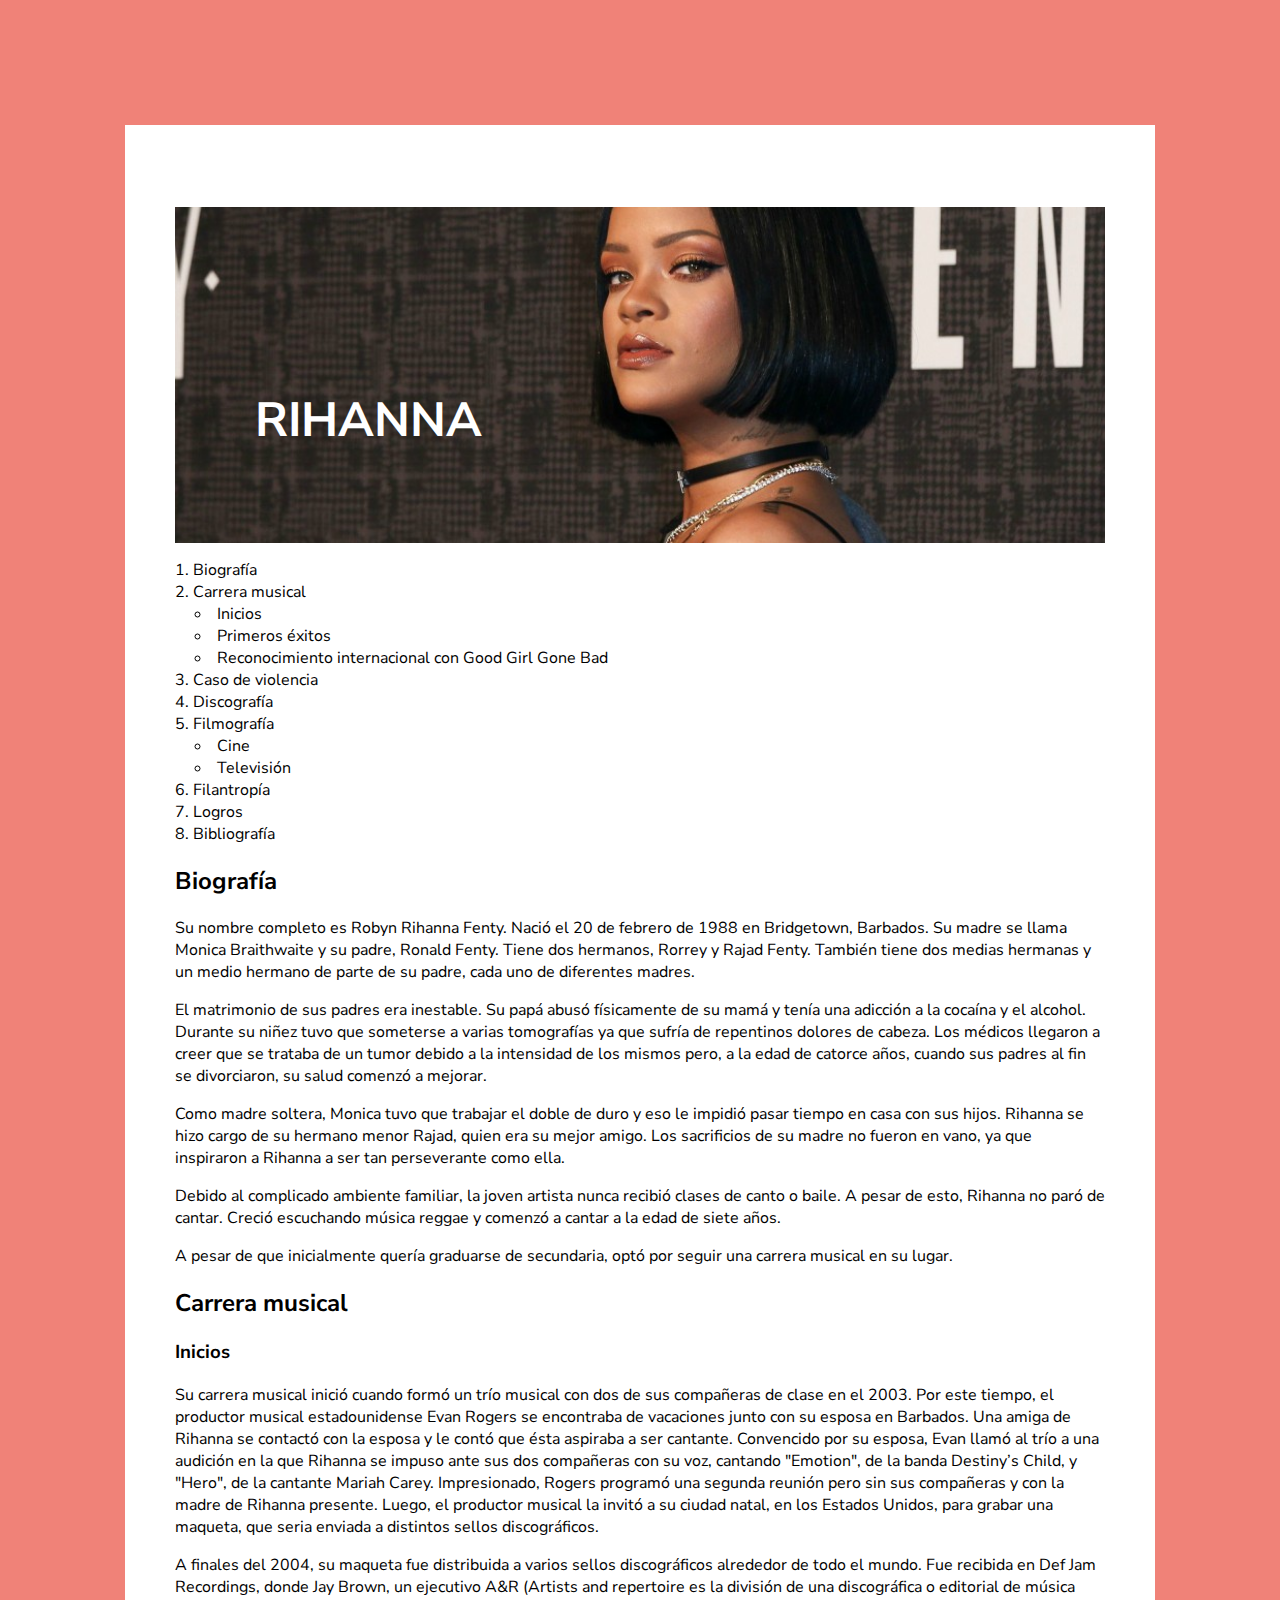
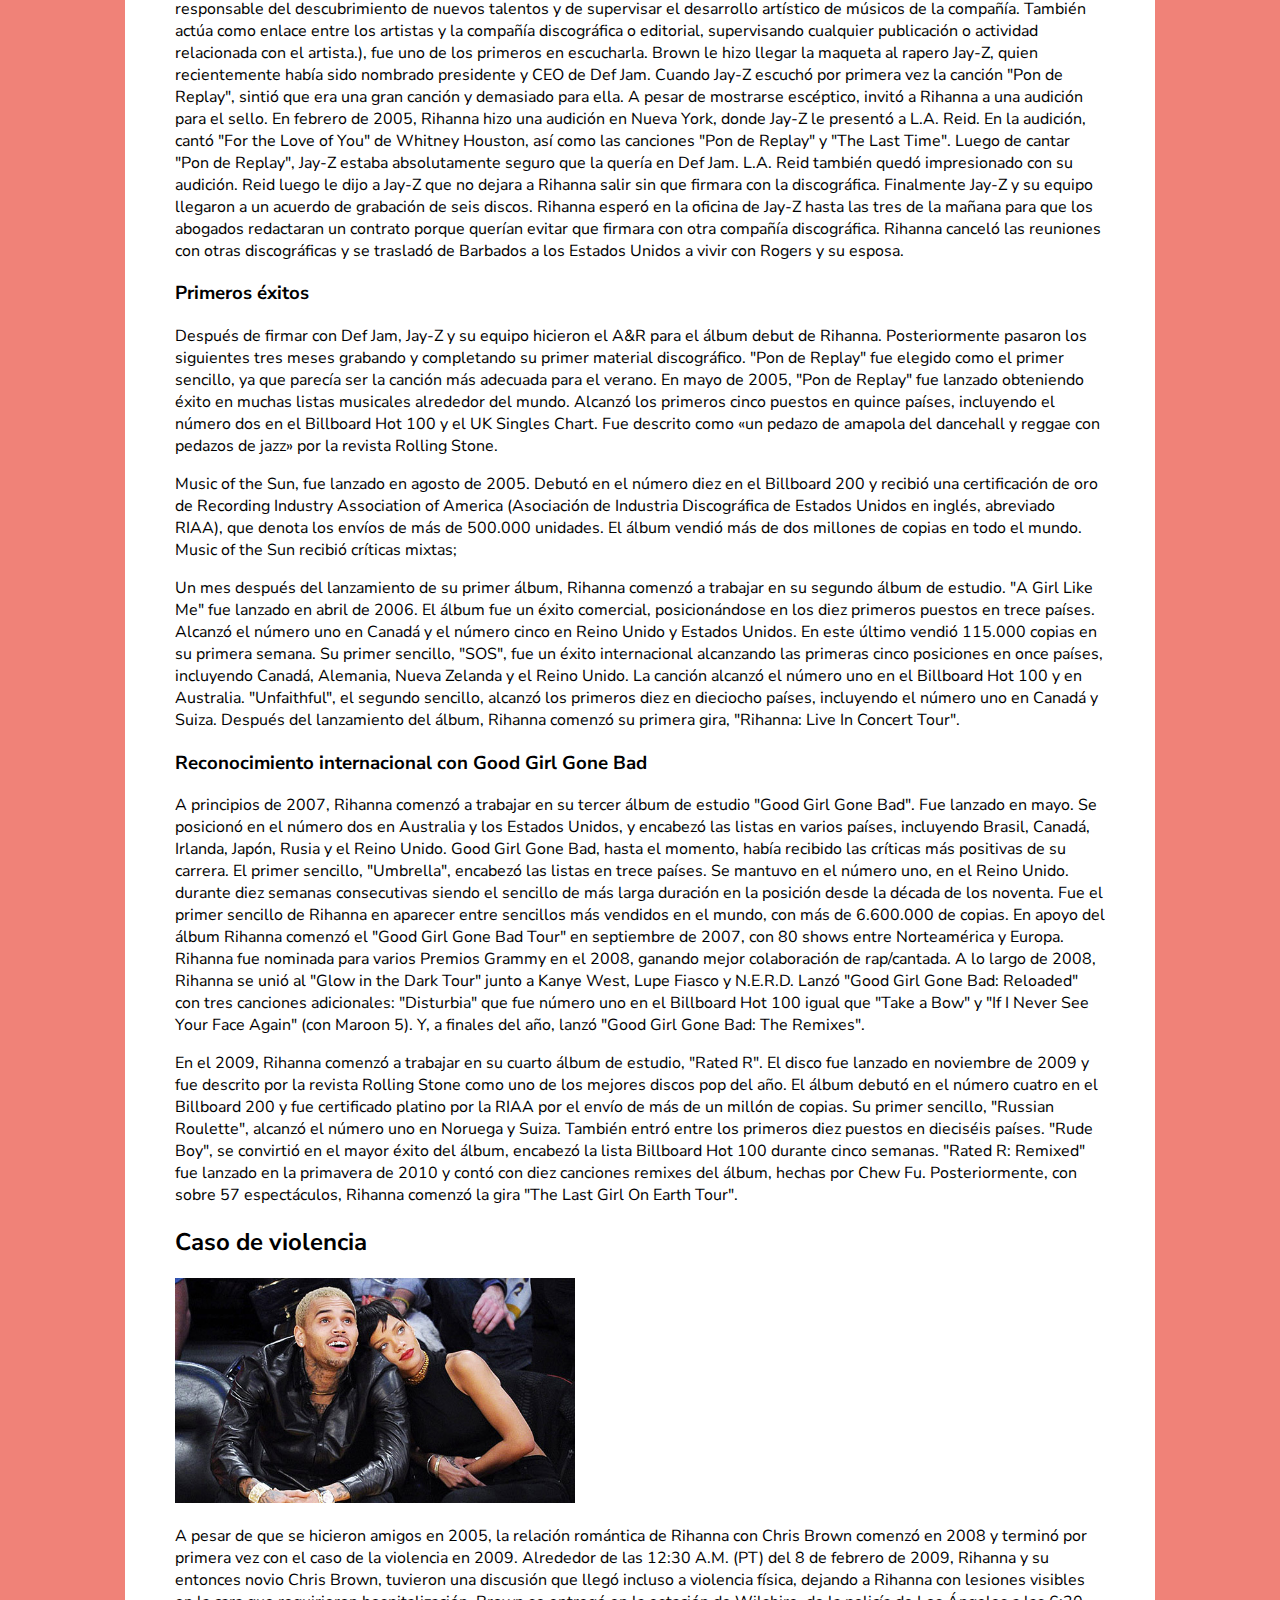
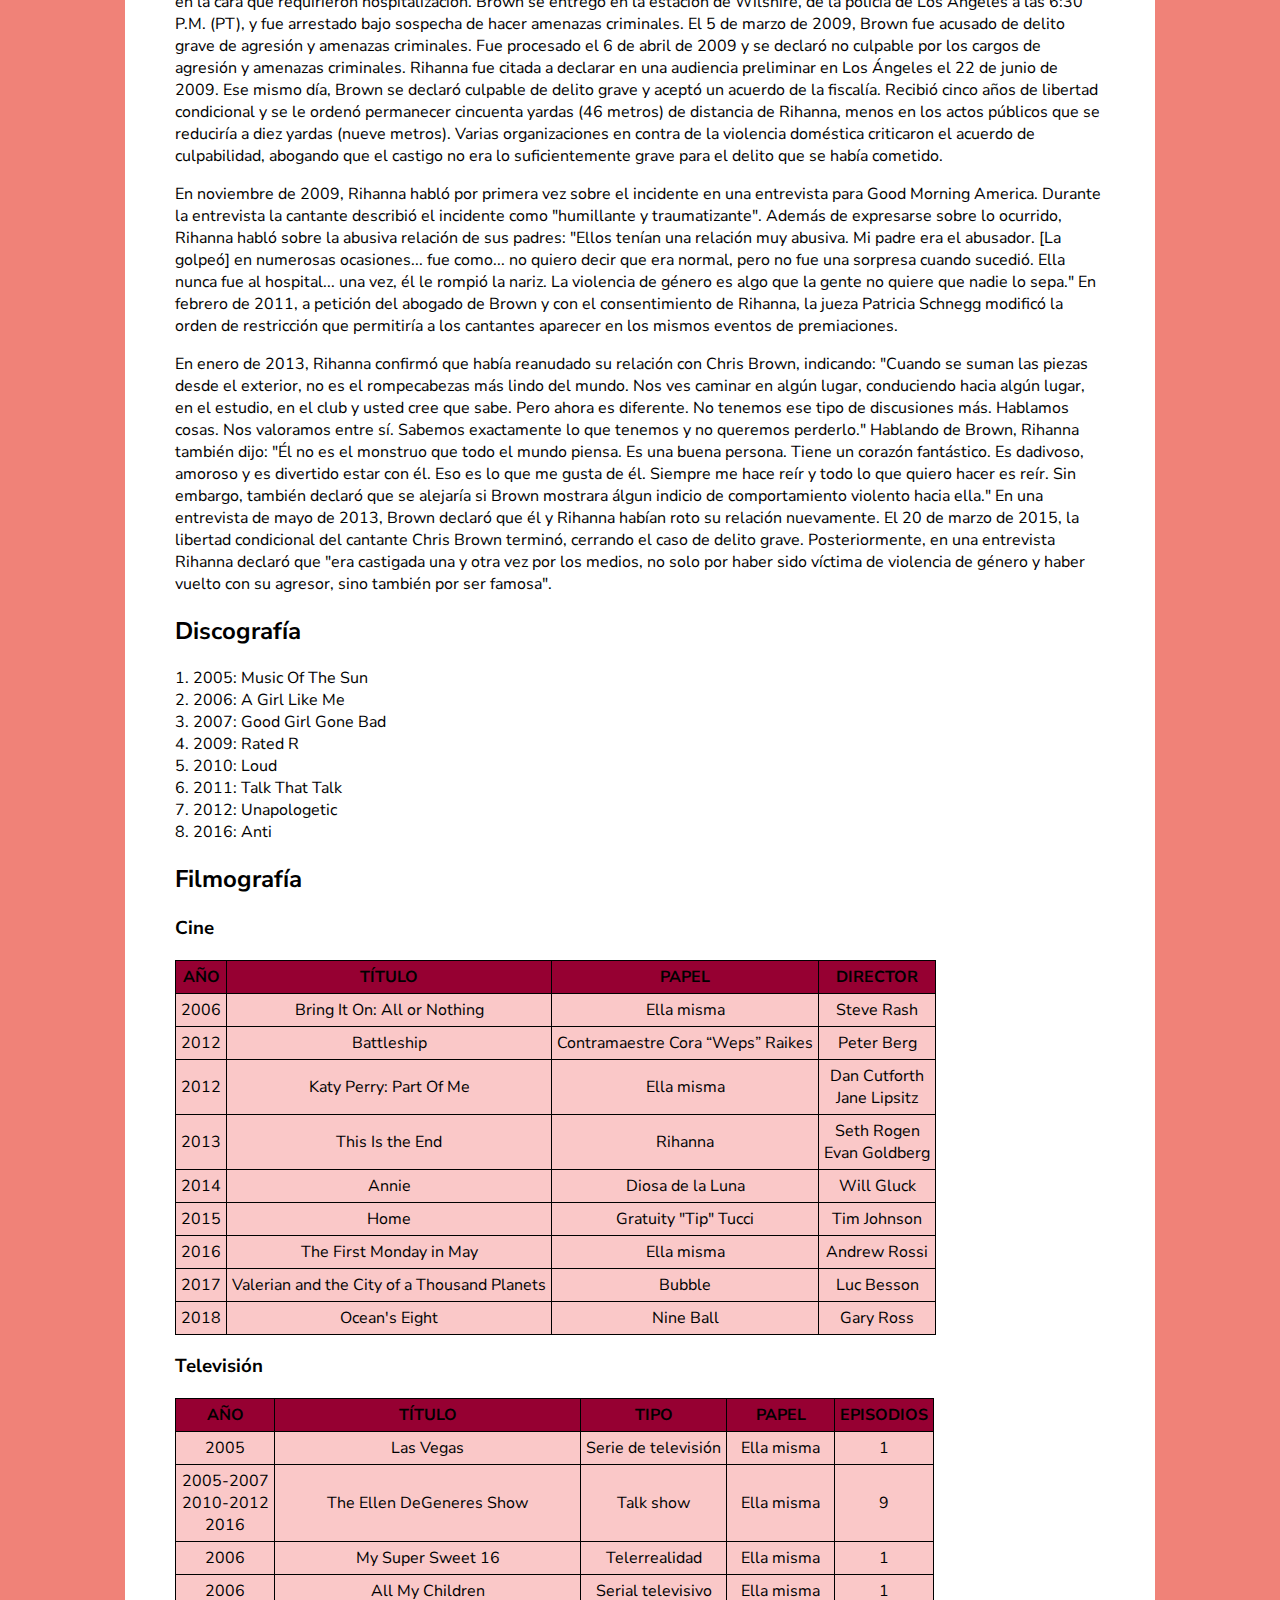
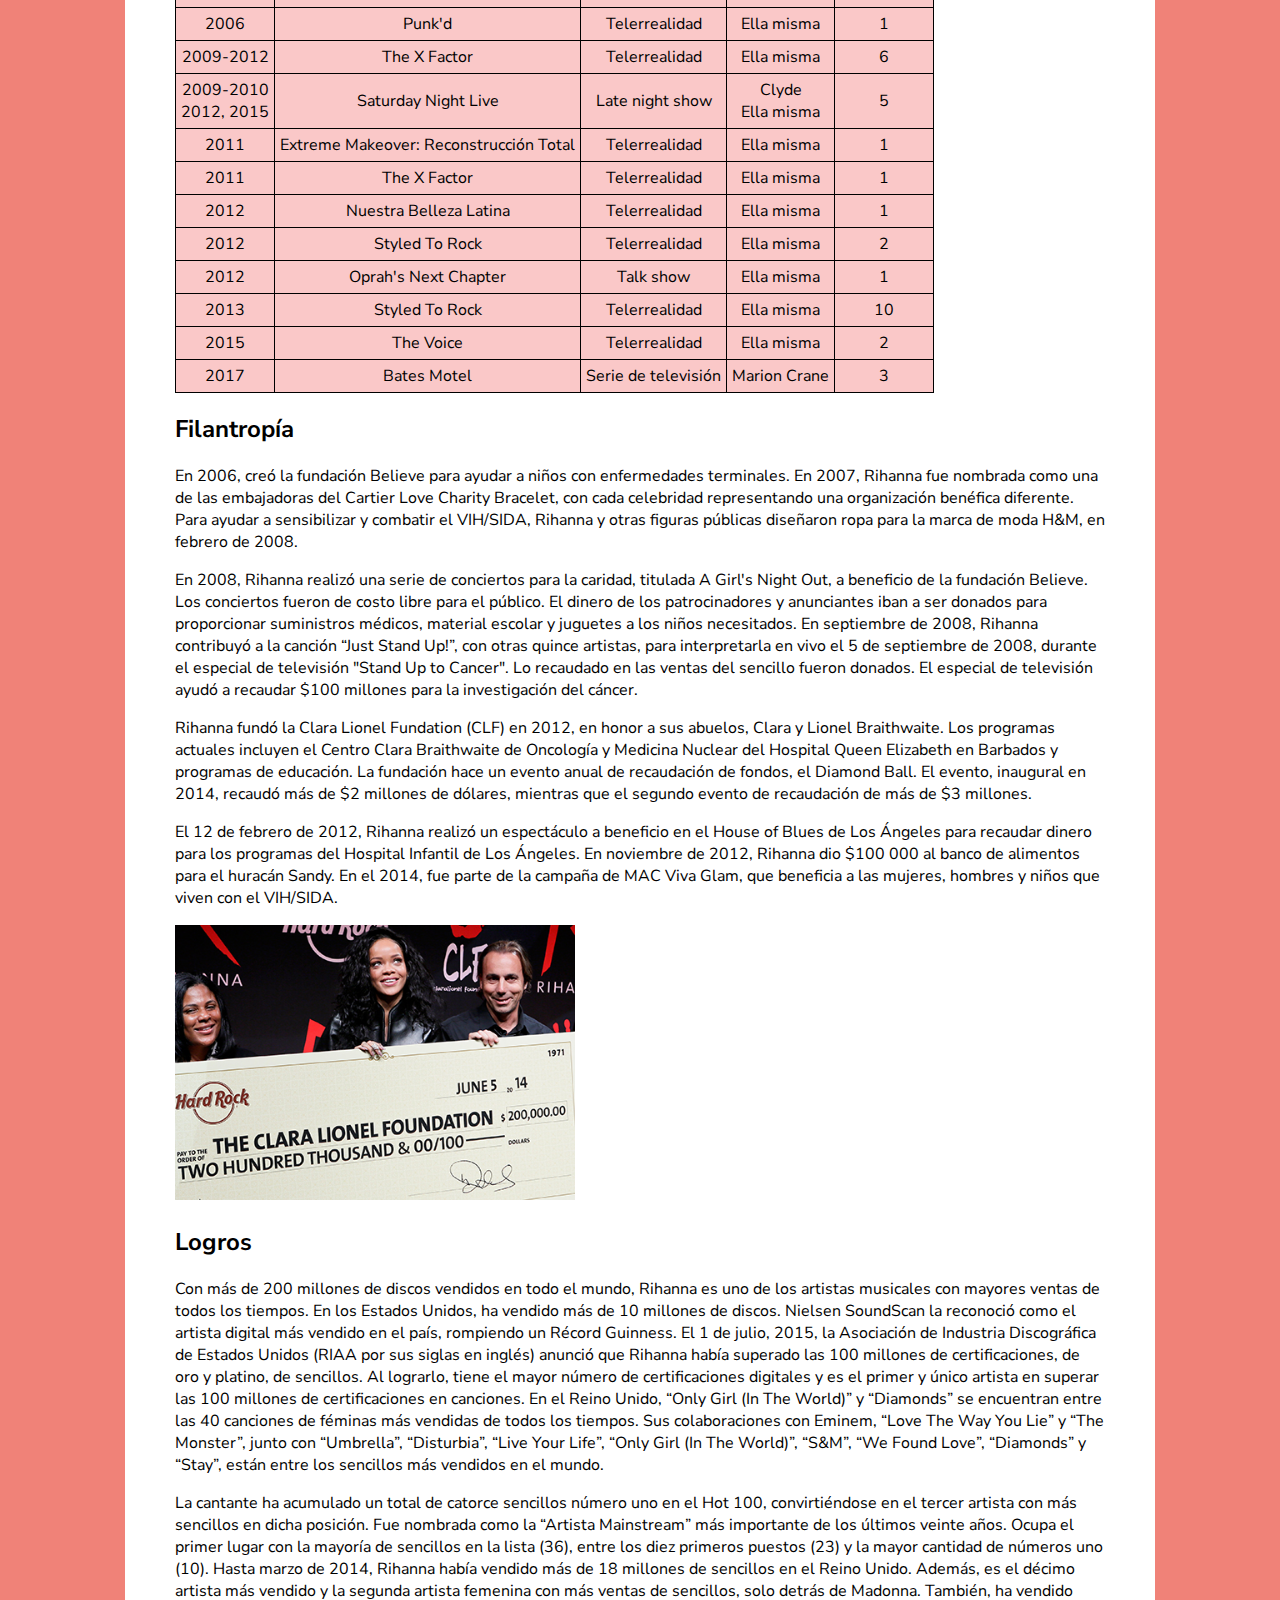
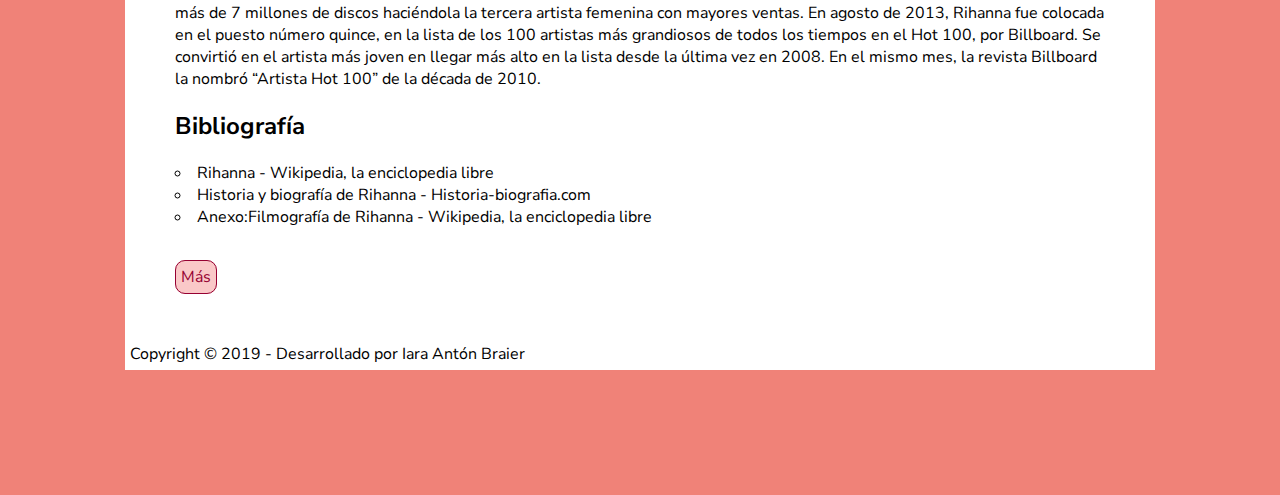
<file: index.html>
<!DOCTYPE html>
<html>
<head>
	<meta charset="utf-8">
	<title>Rihanna</title>
	<link rel="stylesheet" type="text/css" href="style.css">
	<link href="https://fonts.googleapis.com/css?family=Nunito+Sans&display=swap" rel="stylesheet">
	<link rel="shortcut icon" type="image/jpg" href="img/swarovski_2-removebg.png">
</head>
<body>
	<main>
		<header>
			<h1>RIHANNA</h1>
		</header>
		<nav>
			<ol>
				<li><a href="#Biografía" class="links">Biografía</a></li>
				<li><a href="#CarreraMusical" class="links">Carrera musical</a>
					<ul>
						<li><a href="#Inicios" class="links">Inicios</a></li>
						<li><a href="#PrimerosÉxitos" class="links">Primeros éxitos</a></li>
						<li><a href="#ReconocimientoInternacional" class="links">Reconocimiento internacional con Good Girl Gone Bad</a></li>
					</ul>	
				</li>
				<li><a href="#CasoDeViolencia" class="links">Caso de violencia</a></li>
				<li><a href="#Discografía" class="links">Discografía</a></li>
				<li><a href="#Filmografía" class="links">Filmografía</a>
					<ul>
						<li><a href="#Cine" class="links">Cine</a></li>
						<li><a href="#Televisión" class="links">Televisión</a></li>
					</ul>
				</li>
				<li><a href="#Filantropía" class="links">Filantropía</a></li>
				<li><a href="#Logros" class="links">Logros</a></li>
				<li><a href="#Bibliografía" class="links">Bibliografía</a></li>
			</ol>
		<section>
			<h2 id="Biografía">Biografía</h2>
			<p>Su nombre completo es Robyn Rihanna Fenty. Nació el 20 de febrero de 1988 en <a href="https://es.wikipedia.org/wiki/Bridgetown" target="_blank" class="links">Bridgetown</a>, <a href="https://es.wikipedia.org/wiki/Barbados" target="_blank" class="links">Barbados</a>. Su madre se llama Monica Braithwaite y su padre, Ronald Fenty. Tiene dos hermanos, Rorrey y Rajad Fenty. También tiene dos medias hermanas y un medio hermano de parte de su padre, cada uno de diferentes madres.</p>
			<p>El matrimonio de sus padres era inestable. Su papá abusó físicamente de su mamá y tenía una adicción a la cocaína y el alcohol. Durante su niñez tuvo que someterse a varias tomografías ya que sufría de repentinos dolores de cabeza. Los médicos llegaron a creer que se trataba de un tumor debido a la intensidad de los mismos pero, a la edad de catorce años, cuando sus padres al fin se divorciaron, su salud comenzó a mejorar.</p>
			<p>Como madre soltera, Monica tuvo que trabajar el doble de duro y eso le impidió pasar tiempo en casa con sus hijos. Rihanna se hizo cargo de su hermano menor Rajad, quien era su mejor amigo. Los sacrificios de su madre no fueron en vano, ya que inspiraron a Rihanna a ser tan perseverante como ella.</p>
			<p>Debido al complicado ambiente familiar, la joven artista nunca recibió clases de canto o baile. A pesar de esto, Rihanna no paró de cantar. Creció escuchando música reggae y comenzó a cantar a la edad de siete años.</p>
			<p> A pesar de que inicialmente quería graduarse de secundaria, optó por seguir una carrera musical en su lugar.</p>
		</section>
		<section>
			<h2 id="CarreraMusical">Carrera musical</h2>
			<h3 id="Inicios">Inicios</h3>
			<p>Su carrera musical inició cuando formó un trío musical con dos de sus compañeras de clase en el 2003. Por este tiempo, el productor musical estadounidense Evan Rogers se encontraba de vacaciones junto con su esposa en Barbados. Una amiga de Rihanna se contactó con la esposa y le contó que ésta aspiraba a ser cantante. Convencido por su esposa, Evan llamó al trío a una audición en la que Rihanna se impuso ante sus dos compañeras con su voz, cantando "Emotion", de la banda Destiny’s Child, y "Hero", de la cantante Mariah Carey. Impresionado, Rogers programó una segunda reunión pero sin sus compañeras y con la madre de Rihanna presente. Luego, el productor musical la invitó a su ciudad natal, en los Estados Unidos, para grabar una maqueta, que seria enviada a distintos sellos discográficos.</p>
			<p>A finales del 2004, su maqueta fue distribuida a varios sellos discográficos alrededor de todo el mundo. Fue recibida en Def Jam Recordings, donde Jay Brown, un ejecutivo A&R (Artists and repertoire es la división de una discográfica o editorial de música responsable del descubrimiento de nuevos talentos y de supervisar el desarrollo artístico de músicos de la compañía. También actúa como enlace entre los artistas y la compañía discográfica o editorial, supervisando cualquier publicación o actividad relacionada con el artista.), fue uno de los primeros en escucharla. Brown le hizo llegar la maqueta al rapero Jay-Z, quien recientemente había sido nombrado presidente y CEO de Def Jam. Cuando Jay-Z escuchó por primera vez la canción "Pon de Replay", sintió que era una gran canción y demasiado para ella. A pesar de mostrarse escéptico, invitó a Rihanna a una audición para el sello. En febrero de 2005, Rihanna hizo una audición en Nueva York, donde Jay-Z le presentó a L.A. Reid. En la audición, cantó "For the Love of You" de Whitney Houston, así como las canciones "Pon de Replay" y "The Last Time". Luego de cantar "Pon de Replay", Jay-Z estaba absolutamente seguro que la quería en Def Jam. L.A. Reid también quedó impresionado con su audición. Reid luego le dijo a Jay-Z que no dejara a Rihanna salir sin que firmara con la discográfica. Finalmente Jay-Z y su equipo llegaron a un acuerdo de grabación de seis discos. Rihanna esperó en la oficina de Jay-Z hasta las tres de la mañana para que los abogados redactaran un contrato porque querían evitar que firmara con otra compañía discográfica. Rihanna canceló las reuniones con otras discográficas y se trasladó de Barbados a los Estados Unidos a vivir con Rogers y su esposa.</p>
			<h3 id="PrimerosÉxitos">Primeros éxitos</h3>
			<p>Después de firmar con Def Jam, Jay-Z y su equipo hicieron el A&R para el álbum debut de Rihanna. Posteriormente pasaron los siguientes tres meses grabando y completando su primer material discográfico. "Pon de Replay" fue elegido como el primer sencillo, ya que parecía ser la canción más adecuada para el verano. En mayo de 2005, "Pon de Replay" fue lanzado obteniendo éxito en muchas listas musicales alrededor del mundo. Alcanzó los primeros cinco puestos en quince países, incluyendo el número dos en el Billboard Hot 100 y el UK Singles Chart. Fue descrito como «un pedazo de amapola del dancehall y reggae con pedazos de jazz» por la revista Rolling Stone.</p>
			<p>Music of the Sun, fue lanzado en agosto de 2005. Debutó en el número diez en el Billboard 200 y recibió una certificación de oro de Recording Industry Association of America (Asociación de Industria Discográfica de Estados Unidos en inglés, abreviado RIAA), que denota los envíos de más de 500.000 unidades.​ El álbum vendió más de dos millones de copias en todo el mundo. Music of the Sun recibió críticas mixtas; 
			<p>Un mes después del lanzamiento de su primer álbum, Rihanna comenzó a trabajar en su segundo álbum de estudio. "A Girl Like Me" fue lanzado en abril de 2006. El álbum fue un éxito comercial, posicionándose en los diez primeros puestos en trece países. Alcanzó el número uno en Canadá y el número cinco en Reino Unido y Estados Unidos. En este último vendió 115.000 copias en su primera semana. Su primer sencillo, "SOS", fue un éxito internacional alcanzando las primeras cinco posiciones en once países, incluyendo Canadá, Alemania, Nueva Zelanda y el Reino Unido. La canción alcanzó el número uno en el Billboard Hot 100 y en Australia. "Unfaithful", el segundo sencillo, alcanzó los primeros diez en dieciocho países, incluyendo el número uno en Canadá y Suiza. Después del lanzamiento del álbum, Rihanna comenzó su primera gira, "Rihanna: Live In Concert Tour".</p>
			<h3 id="ReconocimientoInternacional">Reconocimiento internacional con Good Girl Gone Bad</h3>
			<p>A principios de 2007, Rihanna comenzó a trabajar en su tercer álbum de estudio "Good Girl Gone Bad". Fue lanzado en mayo. Se posicionó en el número dos en Australia y los Estados Unidos, y encabezó las listas en varios países, incluyendo Brasil, Canadá, Irlanda, Japón, Rusia y el Reino Unido. Good Girl Gone Bad, hasta el momento, había recibido las críticas más positivas de su carrera. El primer sencillo, "Umbrella", encabezó las listas en trece países. Se mantuvo en el número uno, en el Reino Unido. durante diez semanas consecutivas siendo el sencillo de más larga duración en la posición desde la década de los noventa. Fue el primer sencillo de Rihanna en aparecer entre sencillos más vendidos en el mundo, con más de 6.600.000 de copias. En apoyo del álbum Rihanna comenzó el "Good Girl Gone Bad Tour" en septiembre de 2007, con 80 shows entre Norteamérica y Europa. Rihanna fue nominada para varios Premios Grammy en el 2008, ganando mejor colaboración de rap/cantada.
			A lo largo de 2008, Rihanna se unió al "Glow in the Dark Tour" junto a Kanye West, Lupe Fiasco y N.E.R.D. Lanzó "Good Girl Gone Bad: Reloaded" con tres canciones adicionales: "Disturbia" que fue número uno en el Billboard Hot 100 igual que "Take a Bow" y "If I Never See Your Face Again" (con Maroon 5). Y, a finales del año, lanzó "Good Girl Gone Bad: The Remixes".</p>
			<p>En el 2009, Rihanna comenzó a trabajar en su cuarto álbum de estudio, "Rated R". El disco fue lanzado en noviembre de 2009 y fue descrito por la revista Rolling Stone como uno de los mejores discos pop del año. El álbum debutó en el número cuatro en el Billboard 200 y fue certificado platino por la RIAA por el envío de más de un millón de copias. Su primer sencillo, "Russian Roulette", alcanzó el número uno en Noruega y Suiza. También entró entre los primeros diez puestos en dieciséis países. "Rude Boy", se convirtió en el mayor éxito del álbum, encabezó la lista Billboard Hot 100 durante cinco semanas. "Rated R: Remixed" fue lanzado en la primavera de 2010 y contó con diez canciones remixes del álbum, hechas por Chew Fu. Posteriormente, con sobre 57 espectáculos, Rihanna comenzó la gira "The Last Girl On Earth Tour".</p>
		</section>
		<section>
			<h2 id="CasoDeViolencia">Caso de violencia</h2>
			<img src="img/cb.jpg" class="px">
			<p>A pesar de que se hicieron amigos en 2005, la relación romántica de Rihanna con <a href="https://es.wikipedia.org/wiki/Chris_Brown_(cantante)" target="_blank" class="links">Chris Brown</a> comenzó en 2008 y terminó por primera vez con el caso de la violencia en 2009. Alrededor de las 12:30 A.M. (PT) del 8 de febrero de 2009, Rihanna y su entonces novio Chris Brown, tuvieron una discusión que llegó incluso a violencia física, dejando a Rihanna con lesiones visibles en la cara que requirieron hospitalización. Brown se entregó en la estación de Wilshire, de la policía de Los Ángeles a las 6:30 P.M. (PT), y fue arrestado bajo sospecha de hacer amenazas criminales. El 5 de marzo de 2009, Brown fue acusado de delito grave de agresión y amenazas criminales. Fue procesado el 6 de abril de 2009 y se declaró no culpable por los cargos de agresión y amenazas criminales. Rihanna fue citada a declarar en una audiencia preliminar en Los Ángeles el 22 de junio de 2009. Ese mismo día, Brown se declaró culpable de delito grave y aceptó un acuerdo de la fiscalía. Recibió cinco años de libertad condicional y se le ordenó permanecer cincuenta yardas (46 metros) de distancia de Rihanna, menos en los actos públicos que se reduciría a diez yardas (nueve metros). Varias organizaciones en contra de la violencia doméstica criticaron el acuerdo de culpabilidad, abogando que el castigo no era lo suficientemente grave para el delito que se había cometido.</p>
			<p>En noviembre de 2009, Rihanna habló por primera vez sobre el incidente en una entrevista para Good Morning America. Durante la entrevista la cantante describió el incidente como "humillante y traumatizante". Además de expresarse sobre lo ocurrido, Rihanna habló sobre la abusiva relación de sus padres: "Ellos tenían una relación muy abusiva. Mi padre era el abusador. [La golpeó] en numerosas ocasiones... fue como... no quiero decir que era normal, pero no fue una sorpresa cuando sucedió. Ella nunca fue al hospital... una vez, él le rompió la nariz. La violencia de género es algo que la gente no quiere que nadie lo sepa." En febrero de 2011, a petición del abogado de Brown y con el consentimiento de Rihanna, la jueza Patricia Schnegg modificó la orden de restricción que permitiría a los cantantes aparecer en los mismos eventos de premiaciones.</p>
			<p>En enero de 2013, Rihanna confirmó que había reanudado su relación con Chris Brown, indicando: "Cuando se suman las piezas desde el exterior, no es el rompecabezas más lindo del mundo. Nos ves caminar en algún lugar, conduciendo hacia algún lugar, en el estudio, en el club y usted cree que sabe. Pero ahora es diferente. No tenemos ese tipo de discusiones más. Hablamos cosas. Nos valoramos entre sí. Sabemos exactamente lo que tenemos y no queremos perderlo." Hablando de Brown, Rihanna también dijo: "Él no es el monstruo que todo el mundo piensa. Es una buena persona. Tiene un corazón fantástico. Es dadivoso, amoroso y es divertido estar con él. Eso es lo que me gusta de él. Siempre me hace reír y todo lo que quiero hacer es reír. Sin embargo, también declaró que se alejaría si Brown mostrara álgun indicio de comportamiento violento hacia ella." En una entrevista de mayo de 2013, Brown declaró que él y Rihanna habían roto su relación nuevamente. El 20 de marzo de 2015, la libertad condicional del cantante Chris Brown terminó, cerrando el caso de delito grave. Posteriormente, en una entrevista Rihanna declaró que "era castigada una y otra vez por los medios, no solo por haber sido víctima de violencia de género y haber vuelto con su agresor, sino también por ser famosa".</p>
		</section>
		<section>
			<h2 id="Discografía">Discografía</h2>
			<ol>
				<li>2005: Music Of The Sun</li>
				<li>2006: A Girl Like Me</li>
				<li>2007: Good Girl Gone Bad</li>
				<li>2009: Rated R</li>
				<li>2010: Loud</li>
				<li>2011: Talk That Talk</li>
				<li>2012: Unapologetic</li>
				<li>2016: Anti</li>
			</ol>
		</section>
		<section>
			<h2 id="Filmografía">Filmografía</h2>
			<h3 id="Cine">Cine</h3>
			<table>
				<thead>
					<th>AÑO</th>
					<th>TÍTULO</th>
					<th>PAPEL</th>
					<th>DIRECTOR</th>
				</thead>
				<tbody>
					<tr>
						<td>2006</td>
						<td>Bring It On: All or Nothing</td>
						<td>Ella misma</td>
						<td>Steve Rash</td>
					</tr>
					<tr>
						<td>2012</td>
						<td>Battleship</td>
						<td>Contramaestre Cora “Weps” Raikes</td>
						<td>Peter Berg</td>
					</tr>
					<tr>
						<td>2012</td>
						<td>Katy Perry: Part Of Me</td>
						<td>Ella misma</td>
						<td>Dan Cutforth<br>Jane Lipsitz</td>
					</tr>
					<tr>
						<td>2013</td>
						<td>This Is the End</td>
						<td>Rihanna</td>
						<td>Seth Rogen<br>Evan Goldberg</td>
					</tr>
					<tr>
						<td>2014</td>
						<td>Annie</td>
						<td>Diosa de la Luna</td>
						<td>Will Gluck</td>
					</tr>
					<tr>
						<td>2015</td>
						<td>Home</td>
						<td>Gratuity "Tip" Tucci</td>
						<td>Tim Johnson</td>
					</tr>
					<tr>
						<td>2016</td>
						<td>The First Monday in May</td>
						<td>Ella misma</td>
						<td>Andrew Rossi</td>
					</tr>
					<tr>
						<td>2017</td>
						<td>Valerian and the City of a Thousand Planets</td>
						<td>Bubble</td>
						<td>Luc Besson</td>
					</tr>
					<tr>
						<td>2018</td>
						<td>Ocean's Eight</td>
						<td>Nine Ball</td>
						<td>Gary Ross</td>
					</tr>
				</tbody>
			</table>
			<h3 id="Televisión">Televisión</h3>
			<table>
				<thead>
					<th>AÑO</th>
					<th>TÍTULO</th>
					<th>TIPO</th>
					<th>PAPEL</th>
					<th>EPISODIOS</th>
				</thead>
				<tbody>
					<tr>						
						<td>2005</td>
						<td>Las Vegas</td>
						<td>Serie de televisión</td>
						<td>Ella misma</td>
						<td>1</td>
					</tr>
					<tr>
						<td>2005-2007<br>2010-2012<br>2016</td>
						<td>The Ellen DeGeneres Show</td>
						<td>Talk show</td>
						<td>Ella misma</td>
						<td>9</td>
					</tr>
					<tr>
						<td>2006</td>
						<td>My Super Sweet 16</td>
						<td>Telerrealidad</td>
						<td>Ella misma</td>
						<td>1</td>
					</tr>
					<tr>
						<td>2006</td>
						<td>All My Children</td>
						<td>Serial televisivo</td>
						<td>Ella misma</td>
						<td>1</td>
					</tr>
					<tr>
						<td>2006</td>
						<td>Punk'd</td>
						<td>Telerrealidad</td>
						<td>Ella misma</td>
						<td>1</td>
					</tr>
					<tr>
						<td>2009-2012</td>
						<td>The X Factor</td>
						<td>Telerrealidad</td>
						<td>Ella misma</td>
						<td>6</td>
					</tr>
					<tr>
						<td>2009-2010<br>2012, 2015</td>
						<td>Saturday Night Live</td>
						<td>Late night show</td>
						<td>Clyde<br>Ella misma</td>
						<td>5</td>
					</tr>
					<tr>
						<td>2011</td>
						<td>Extreme Makeover: Reconstrucción Total</td>
						<td>Telerrealidad</td>
						<td>Ella misma</td>
						<td>1</td>
					</tr>
					<tr>
						<td>2011</td>
						<td>The X Factor</td>
						<td>Telerrealidad</td>
						<td>Ella misma</td>
						<td>1</td>
					</tr>
					<tr>
						<td>2012</td>
						<td>Nuestra Belleza Latina</td>
						<td>Telerrealidad</td>
						<td>Ella misma</td>
						<td>1</td>
					</tr>
					<tr>
						<td>2012</td>
						<td>Styled To Rock</td>
						<td>Telerrealidad</td>
						<td>Ella misma</td>
						<td>2</td>
					</tr>
					<tr>
						<td>2012</td>
						<td>Oprah's Next Chapter</td>
						<td>Talk show</td>
						<td>Ella misma</td>
						<td>1</td>
					</tr>
					<tr>
						<td>2013</td>
						<td>Styled To Rock</td>
						<td>Telerrealidad</td>
						<td>Ella misma</td>
						<td>10</td>
					</tr>
					<tr>
						<td>2015</td>
						<td>The Voice</td>
						<td>Telerrealidad</td>
						<td>Ella misma</td>
						<td>2</td>
					</tr>
					<tr>
						<td>2017</td>
						<td>Bates Motel</td>
						<td>Serie de televisión</td>
						<td>Marion Crane</td>
						<td>3</td>
					</tr>
				</tbody>
			</table>
		</section>
		<section>
			<h2 id="Filantropía">Filantropía</h2>
			<p>En 2006, creó la fundación Believe para ayudar a niños con enfermedades terminales. En 2007, Rihanna fue nombrada como una de las embajadoras del Cartier Love Charity Bracelet, con cada celebridad representando una organización benéfica diferente. Para ayudar a sensibilizar y combatir el VIH/SIDA, Rihanna y otras figuras públicas diseñaron ropa para la marca de moda H&M, en febrero de 2008.</p>
			<p>En 2008, Rihanna realizó una serie de conciertos para la caridad, titulada A Girl's Night Out, a beneficio de la fundación Believe. Los conciertos fueron de costo libre para el público. El dinero de los patrocinadores y anunciantes iban a ser donados para proporcionar suministros médicos, material escolar y juguetes a los niños necesitados. En septiembre de 2008, Rihanna contribuyó a la canción “Just Stand Up!”, con otras quince artistas, para interpretarla en vivo el 5 de septiembre de 2008, durante el especial de televisión "Stand Up to Cancer". Lo recaudado en las ventas del sencillo fueron donados. El especial de televisión ayudó a recaudar $100 millones para la investigación del cáncer.</p>
			<p>Rihanna fundó la Clara Lionel Fundation (CLF) en 2012, en honor a sus abuelos, Clara y Lionel Braithwaite. Los programas actuales incluyen el Centro Clara Braithwaite de Oncología y Medicina Nuclear del Hospital Queen Elizabeth en Barbados y programas de educación. La fundación hace un evento anual de recaudación de fondos, el Diamond Ball. El evento, inaugural en 2014, recaudó más de $2 millones de dólares, mientras que el segundo evento de recaudación de más de $3 millones.</p>
			<p>El 12 de febrero de 2012, Rihanna realizó un espectáculo a beneficio en el House of Blues de Los Ángeles para recaudar dinero para los programas del Hospital Infantil de Los Ángeles. En noviembre de 2012, Rihanna dio $100 000 al banco de alimentos para el huracán Sandy. En el 2014, fue parte de la campaña de MAC Viva Glam, que beneficia a las mujeres, hombres y niños que viven con el VIH/SIDA.</p>
			<img src="img/foundation.jpg" class="px">
			<h2 id="Logros">Logros</h2>
			<p>Con más de 200 millones de discos vendidos en todo el mundo, Rihanna es uno de los artistas musicales con mayores ventas de todos los tiempos. En los Estados Unidos, ha vendido más de 10 millones de discos. Nielsen SoundScan la reconoció como el artista digital más vendido en el país, rompiendo un Récord Guinness. El 1 de julio, 2015, la Asociación de Industria Discográfica de Estados Unidos (RIAA por sus siglas en inglés) anunció que Rihanna había superado las 100 millones de certificaciones, de oro y platino, de sencillos. Al lograrlo, tiene el mayor número de certificaciones digitales y es el primer y único artista en superar las 100 millones de certificaciones en canciones. En el Reino Unido, “Only Girl (In The World)” y “Diamonds” se encuentran entre las 40 canciones de féminas más vendidas de todos los tiempos. Sus colaboraciones con Eminem, “Love The Way You Lie” y “The Monster”, junto con “Umbrella”, “Disturbia”, “Live Your Life”, “Only Girl (In The World)”, “S&M”, “We Found Love”, “Diamonds” y “Stay”, están entre los sencillos más vendidos en el mundo.</p>
			<p>La cantante ha acumulado un total de catorce sencillos número uno en el Hot 100, convirtiéndose en el tercer artista con más sencillos en dicha posición. Fue nombrada como la “Artista Mainstream” más importante de los últimos veinte años. Ocupa el primer lugar con la mayoría de sencillos en la lista (36), entre los diez primeros puestos (23) y la mayor cantidad de números uno (10). Hasta marzo de 2014, Rihanna había vendido más de 18 millones de sencillos en el Reino Unido. Además, es el décimo artista más vendido y la segunda artista femenina con más ventas de sencillos, solo detrás de Madonna. También, ha vendido más de 7 millones de discos haciéndola la tercera artista femenina con mayores ventas. En agosto de 2013, Rihanna fue colocada en el puesto número quince, en la lista de los 100 artistas más grandiosos de todos los tiempos en el Hot 100, por Billboard. Se convirtió en el artista más joven en llegar más alto en la lista desde la última vez en 2008. En el mismo mes, la revista Billboard la nombró “Artista Hot 100” de la década de 2010.</p>
		</section>
		<section>
			<h2 id="Bibliografía">Bibliografía</h2>
			<ul>
				<li><a href="https://es.wikipedia.org/wiki/Rihanna" target="_blank" class="links">Rihanna - Wikipedia, la enciclopedia libre</a></li>
				<li><a href="https://historia-biografia.com/rihanna/" target="_blank" class="links">Historia y biografía de Rihanna - Historia-biografia.com</a></li>
				<li><a href="https://es.wikipedia.org/wiki/Anexo:Filmograf%C3%ADa_de_Rihanna" target="_blank" class="links">Anexo:Filmografía de Rihanna - Wikipedia, la enciclopedia libre</a></li>
			</ul>
		</section>
		<br>
		<section>
			<a href="riri.html" target="_self" class="btn">Más</a>
		</section>
	</main>
	<footer>Copyright © 2019 - Desarrollado por Iara Antón Braier</footer>
</body>
</html>
</file>
<file: style.css>
body {
	font-family: 'Nunito Sans';
	border-width: 125px;
	border-color: rgb(240, 130, 120);
	border-style: solid;
	margin: 0px;
}
main {
	padding: 50px;
}
footer {
	padding: 5px;
}
header { 
	height: 336px;
	width: 100%;
	background-image: url("img/portada.jpg");
	background-position: center;
	background-size: 100%;
	text-align: left;
}
h1 {
	height: 30px;
	color: white;
	position: relative;
	top: 180px;
	left: 80px;
	font-size: 300%;
}
table {
	border-collapse: collapse;
	border-style: solid;
	border-color: black;
	border-width: thin;
}
th {
	background-color: rgb(150, 0, 50);
	padding: 5px;
	border-style: solid;
	border-color: black;
	border-width: thin;
}
tbody {
 	background-color: rgb(250, 200, 200);
 	text-align: center;
}
td {
	padding: 5px;
	border-style: solid;
	border-color: black;
	border-width: thin;
}
.btn {
	color: rgb(150, 0, 50);
	background-color: rgb(250, 200, 200);
	text-decoration: none;
	padding: 5px;
	border-radius: 10px;
	border-style: solid;
	border-color: rgb(150, 0, 50);
	border-width: thin;
}
.fotos {
	width: 250px;
}
.video {
	color: rgb(150, 80, 80);
}
.video:hover {
	color: rgb(150, 0, 50);
}
.px {
	width: 400px;
}
.links {
	text-decoration: none;
	color: black;
}
.links:hover {
	color: rgb(50, 50, 50);
	text-decoration: underline;
}
.work {
	width: 220px;
}
.work:hover {
	border-style: solid;
	border-color: black;
	border-width: thin;
}
h4 {
	font-weight: lighter;
}
ol {
	list-style-position: inside;
	padding: 0px;
}
ul {
	list-style-position: inside;
	list-style-type: circle;
	padding: 0px;
}
ol ul {
	padding: 0px 20px;
}
</file>
